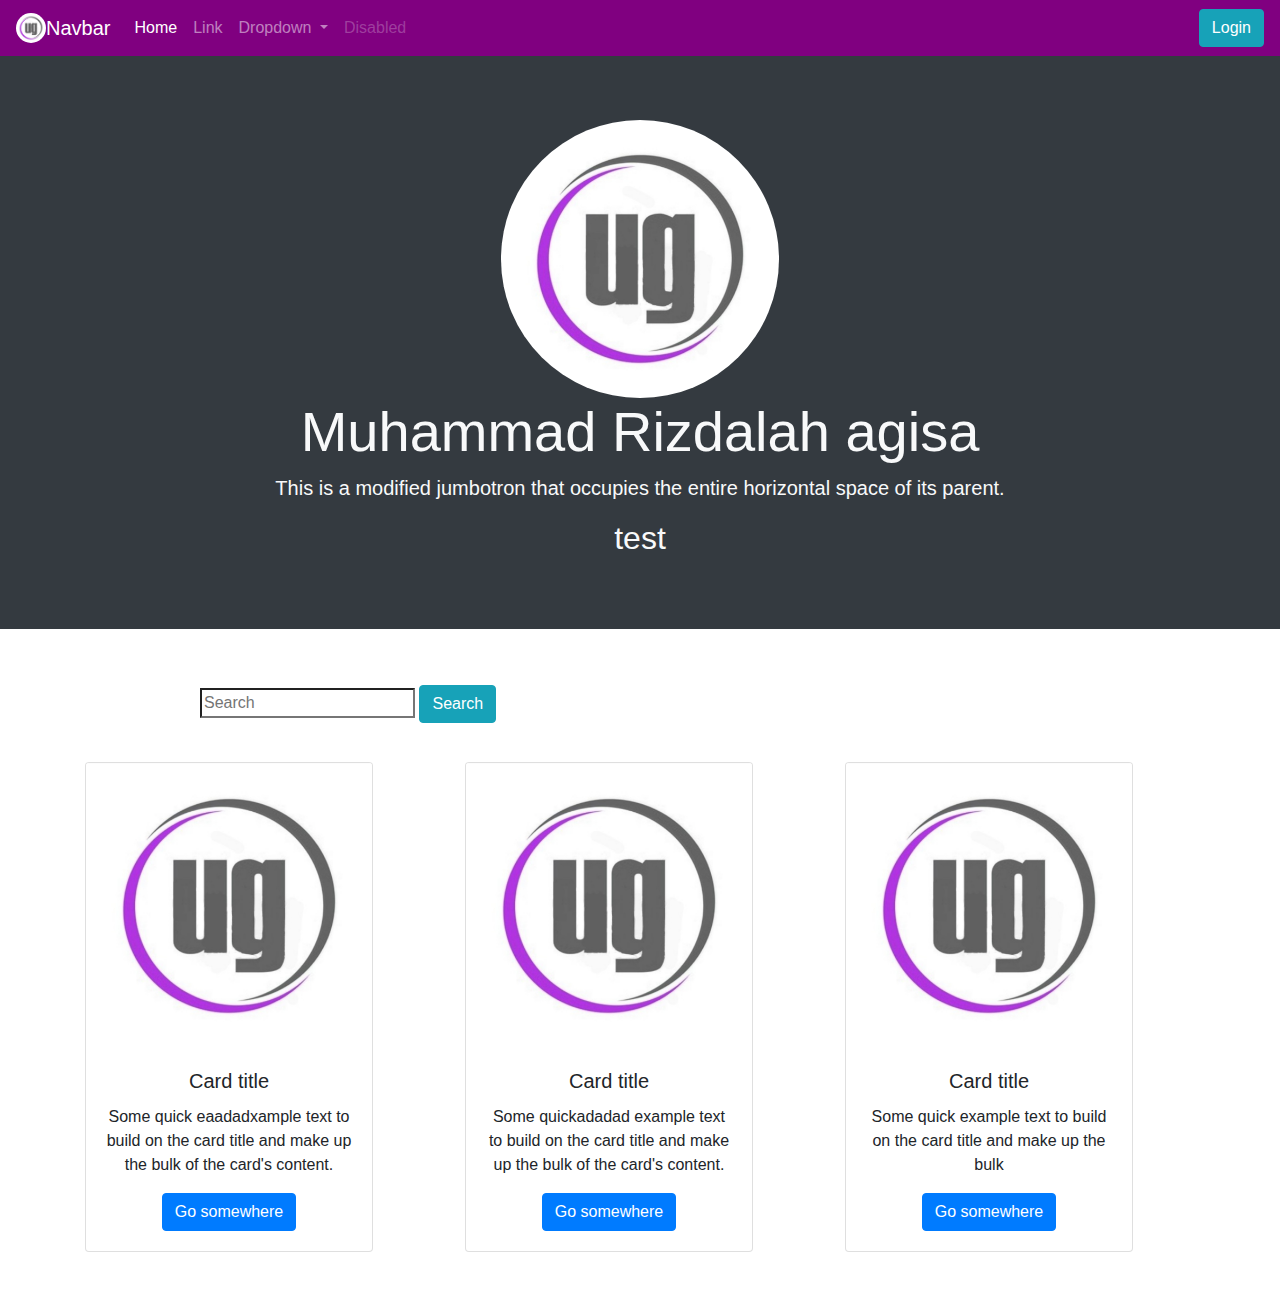
<file: rizda/index.html>
<!doctype html>
<html lang="en">
  <head>
    <!-- Required meta tags -->
    <meta charset="utf-8">
    <meta name="viewport" content="width=device-width, initial-scale=1, shrink-to-fit=no">

    <!-- Bootstrap CSS -->
    <link rel="stylesheet" href="https://stackpath.bootstrapcdn.com/bootstrap/4.4.1/css/bootstrap.min.css" integrity="sha384-Vkoo8x4CGsO3+Hhxv8T/Q5PaXtkKtu6ug5TOeNV6gBiFeWPGFN9MuhOf23Q9Ifjh" crossorigin="anonymous">

    <title>Hello, world!</title>
    <style type="text/css"> 
        .my-flex-card > div > div.card {
            height: calc(100% - 15px);
            margin-bottom: 15px;
        }
        .bg-company-red {
            background-color: #800080 !important;
        }
    </style>
  </head>
  <body>
        <nav class="navbar navbar-expand-lg navbar-dark bg-dark bg-company-red">
                <img src="rizda.jpg" alt=" " width="30" height="30" class="rounded-circle">
                <a class="navbar-brand" href="#">Navbar</a>
                <button class="navbar-toggler" type="button" data-toggle="collapse" data-target="#navbarSupportedContent" aria-controls="navbarSupportedContent" aria-expanded="false" aria-label="Toggle navigation">
                  <span class="navbar-toggler-icon"></span>
                </button>
              
                <div class="collapse navbar-collapse" id="navbarSupportedContent">
                  <ul class="navbar-nav mr-auto">
                    <li class="nav-item active">
                      <a class="nav-link" href="#">Home <span class="sr-only">(current)</span></a>
                    </li>
                    <li class="nav-item">
                      <a class="nav-link" href="#">Link</a>
                    </li>
                    <li class="nav-item dropdown">
                      <a class="nav-link dropdown-toggle" href="#" id="navbarDropdown" role="button" data-toggle="dropdown" aria-haspopup="true" aria-expanded="false">
                        Dropdown
                      </a>
                      <div class="dropdown-menu" aria-labelledby="navbarDropdown">
                        <a class="dropdown-item" href="#">Action</a>
                        <a class="dropdown-item" href="#">Another action</a>
                        <div class="dropdown-divider"></div>
                        <a class="dropdown-item" href="#">Something else here</a>
                      </div>
                    </li>
                    <li class="nav-item">
                      <a class="nav-link disabled" href="#" tabindex="-1" aria-disabled="true">Disabled</a>
                    </li>
                  </ul>
                  <form class="form-inline my-2 my-lg-0">
                    <button class="btn btn-info my-2 my-sm-0" type="submit" name="login">Login</button>
                  </form>
                </div>
              </nav>

      <div class="jumbotron jumbotron-fluid text-center bg-dark text-light">
        <div class="container">
            <img src="rizda.jpg" alt="" class="w-25 rounded-circle">
          <h1 class="display-4">Muhammad Rizdalah agisa</h1>
          <p class="lead">This is a modified jumbotron that occupies the entire horizontal space of its parent.</p>
          <h2>test</h2>
        </div>
      </div>
      <br>
        <input type="search" placeholder="Search" style="size: 10px; margin-left: 200px;">
        <button class="btn btn-info my-2 my-sm-0" type="submit">Search</button>
      <br>
      <br>
      <div class="container text-center">
        <div class="row my-flex-card">

          <div class="col-sm" style="padding-top: 15px">
            <div class="card" style="width: 18rem;">
              <img class="card-img-top" src="rizda.jpg" alt="Card image cap">
                <div class="card-body">
                  <h5 class="card-title">Card title</h5>
                  <p class="card-text">Some quick eaadadxample text to build on the card title and make up the bulk of the card's content.</p>
                  <a href="#" class="btn btn-primary ">Go somewhere</a>
                </div>
            </div>
          </div>
          <br>

          <div class="col-sm" style="padding-top: 15px">
            <div class="card" style="width: 18rem;">
              <img class="card-img-top" src="rizda.jpg" alt="Card image cap">
              <div class="card-body">
                <h5 class="card-title">Card title</h5>
                <p class="card-text" >Some quickadadad example text to build on the card title and make up the bulk of the card's content.</p>
                <a href="#" class="btn btn-primary " >Go somewhere</a>
              </div>
            </div>
          </div>

          <div class="col-sm" style="padding-top: 15px">
            <div class="card" style="width: 18rem;">
              <img class="card-img-top" src="rizda.jpg" alt="Card image cap">
              <div class="card-body">
                <h5 class="card-title">Card title</h5>
                <p class="card-text">Some quick example text to build on the card title and make up the bulk</p>
                <a href="#" class="btn btn-primary ">Go somewhere</a>
              </div>
            </div>
          </div>



        </div>
      </div>
      <br>
    <!-- Optional JavaScript -->
    <!-- jQuery first, then Popper.js, then Bootstrap JS -->
    <script src="https://code.jquery.com/jquery-3.4.1.slim.min.js" integrity="sha384-J6qa4849blE2+poT4WnyKhv5vZF5SrPo0iEjwBvKU7imGFAV0wwj1yYfoRSJoZ+n" crossorigin="anonymous"></script>
    <script src="https://cdn.jsdelivr.net/npm/popper.js@1.16.0/dist/umd/popper.min.js" integrity="sha384-Q6E9RHvbIyZFJoft+2mJbHaEWldlvI9IOYy5n3zV9zzTtmI3UksdQRVvoxMfooAo" crossorigin="anonymous"></script>
    <script src="https://stackpath.bootstrapcdn.com/bootstrap/4.4.1/js/bootstrap.min.js" integrity="sha384-wfSDF2E50Y2D1uUdj0O3uMBJnjuUD4Ih7YwaYd1iqfktj0Uod8GCExl3Og8ifwB6" crossorigin="anonymous"></script>
  </body>
</html>
</file>
